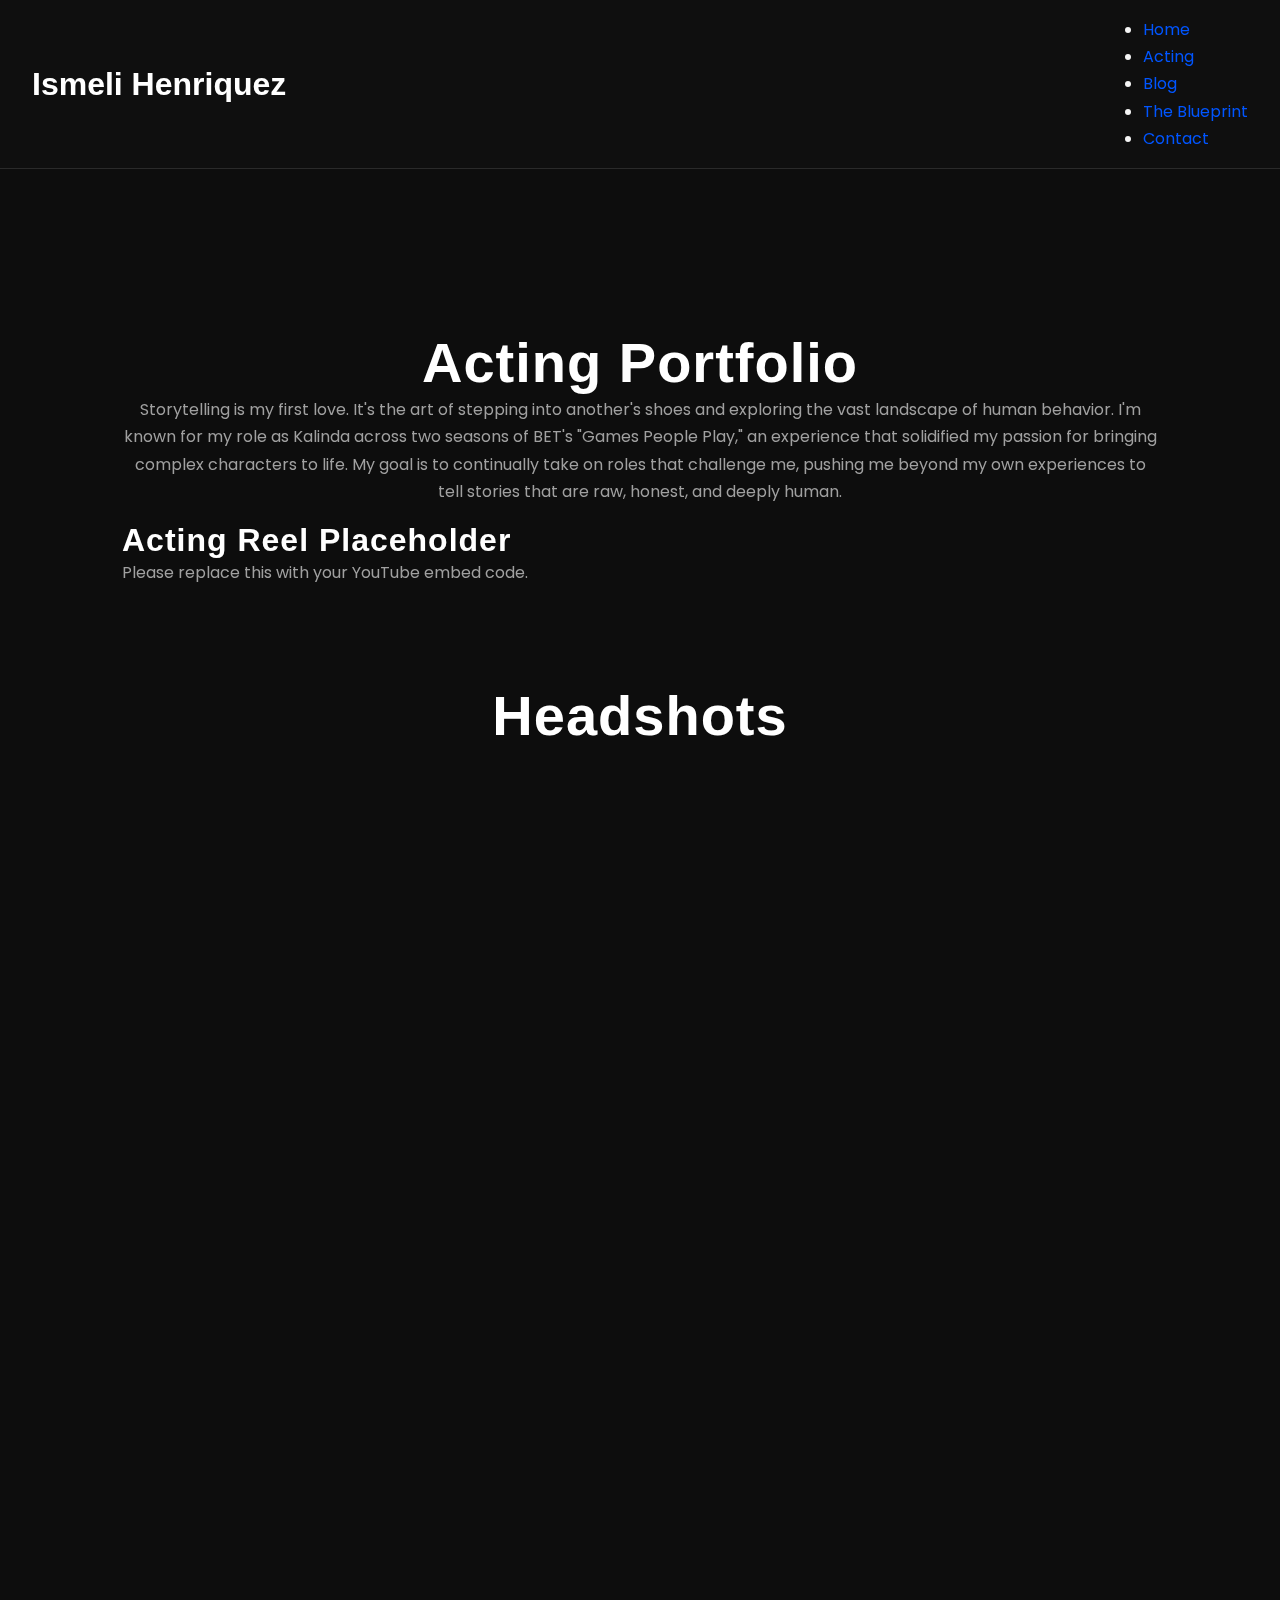
<file: acting.html>
<!DOCTYPE html>
<html lang="en">
<head>
    <meta charset="UTF-8">
    <meta name="viewport" content="width=device-width, initial-scale=1.0">
    <title>Acting - Ismeli Henriquez</title>
    <link rel="stylesheet" href="style.css">
    <link rel="preconnect" href="https://fonts.googleapis.com">
    <link rel="preconnect" href="https://fonts.gstatic.com" crossorigin>
    <link href="https://fonts.googleapis.com/css2?family=Bebas+Neue&family=Poppins:wght@400;600;700&display=swap" rel="stylesheet">
    <link href="https://unpkg.com/aos@2.3.1/dist/aos.css" rel="stylesheet">
</head>
<body>

    <nav class="main-nav">
        <div class="logo"><a href="index.html">Ismeli Henriquez</a></div>
        <ul>
            <li><a href="index.html">Home</a></li>
            <li><a href="acting.html">Acting</a></li>
            <li><a href="blog.html">Blog</a></li>
            <li><a href="blueprint.html">The Blueprint</a></li>
            <li><a href="contact.html">Contact</a></li>
        </ul>
    </nav>

    <main>
        <section class="section">
            <div class="container">
                <div class="section-center" data-aos="fade-up">
                    <h2>Acting Portfolio</h2>
                    <p>Storytelling is my first love. It's the art of stepping into another's shoes and exploring the vast landscape of human behavior. I'm known for my role as Kalinda across two seasons of BET's "Games People Play," an experience that solidified my passion for bringing complex characters to life. My goal is to continually take on roles that challenge me, pushing me beyond my own experiences to tell stories that are raw, honest, and deeply human.</p>
                </div>

                <div class="reel-container" data-aos="fade-up" data-aos-delay="100">
                     <div class="reel-placeholder">
                         <h3>Acting Reel Placeholder</h3>
                         <p>Please replace this with your YouTube embed code.</p>
                     </div>
                </div>

                <div class="section-center" style="margin-top: 6rem;" data-aos="fade-up">
                    <h2>Headshots</h2>
                </div>
                <div class="headshot-gallery" data-aos="fade-up" data-aos-delay="100">
                    <img src="headshot(1).jpg" alt="Headshot of Ismeli Henriquez 1">
                    <img src="headshot(2).JPG" alt="Headshot of Ismeli Henriquez 2">
                    <img src="headshot(3).jpg" alt="Headshot of Ismeli Henriquez 3">
                    <img src="headshot(4).jpg" alt="Headshot of Ismeli Henriquez 4">
                    <img src="headshot(5).jpg" alt="Headshot of Ismeli Henriquez 5">
                    <img src="headshot(6).JPG" alt="Headshot of Ismeli Henriquez 6">
                </div>
            </div>
        </section>
    </main>
    
    <script src="https://unpkg.com/aos@2.3.1/dist/aos.js"></script>
    <script>AOS.init({ once: true, duration: 800 });</script>
</body>
</html>
</file>
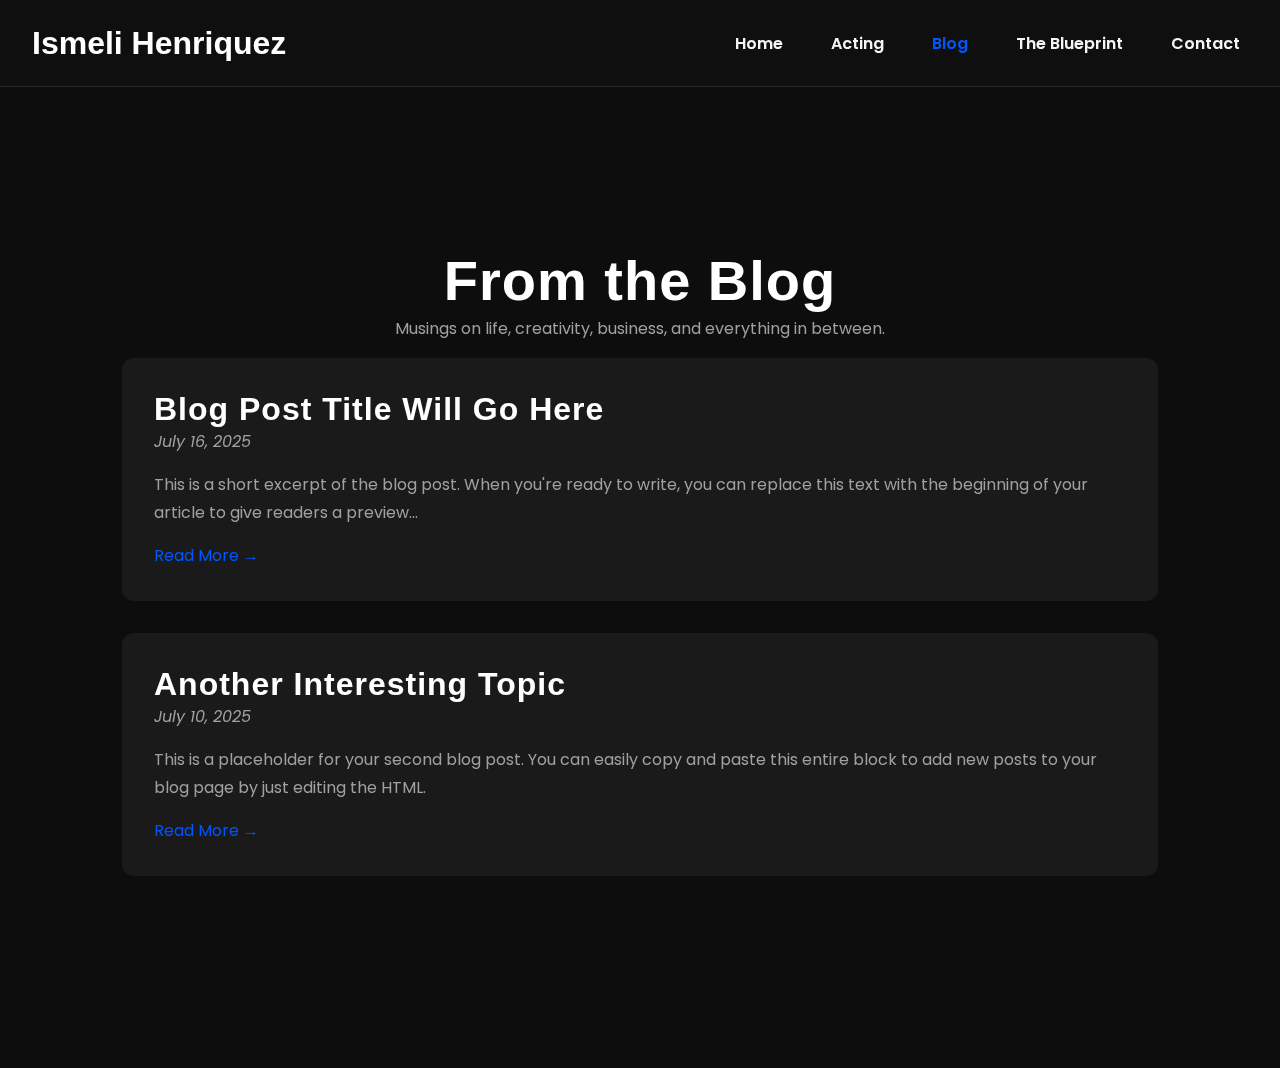
<file: blog.html>
<!DOCTYPE html>
<html lang="en">
<head>
    <meta charset="UTF-8">
    <meta name="viewport" content="width=device-width, initial-scale=1.0">
    <title>Blog - Ismeli Henriquez</title>
    <link rel="stylesheet" href="style.css">
    <link rel="preconnect" href="https://fonts.googleapis.com">
    <link rel="preconnect" href="https://fonts.gstatic.com" crossorigin>
    <link href="https://fonts.googleapis.com/css2?family=Bebas+Neue&family=Poppins:wght@400;600;700&display=swap" rel="stylesheet">
    <link href="https://unpkg.com/aos@2.3.1/dist/aos.css" rel="stylesheet">
</head>
<body>

    <nav class="main-nav">
        <div class="logo"><a href="index.html">Ismeli Henriquez</a></div>
        <ul class="nav-links" id="nav-links">
            <li><a href="index.html">Home</a></li>
            <li><a href="acting.html">Acting</a></li>
            <li><a href="blog.html" class="active">Blog</a></li>
            <li><a href="blueprint.html">The Blueprint</a></li>
            <li><a href="contact.html">Contact</a></li>
        </ul>
        <div class="hamburger" id="hamburger">
            <div class="line"></div>
            <div class="line"></div>
            <div class="line"></div>
        </div>
    </nav>

    <main>
        <section class="section">
            <div class="container">
                <div class="section-center" data-aos="fade-up">
                    <h2>From the Blog</h2>
                    <p>Musings on life, creativity, business, and everything in between.</p>
                </div>

                <div class="blog-post-list" data-aos="fade-up" data-aos-delay="100">
                    <div class="blog-post-item">
                        <h3>Blog Post Title Will Go Here</h3>
                        <p class="post-date">July 16, 2025</p>
                        <p>This is a short excerpt of the blog post. When you're ready to write, you can replace this text with the beginning of your article to give readers a preview...</p>
                        <a href="#">Read More &rarr;</a>
                    </div>
                    <div class="blog-post-item">
                        <h3>Another Interesting Topic</h3>
                        <p class="post-date">July 10, 2025</p>
                        <p>This is a placeholder for your second blog post. You can easily copy and paste this entire block to add new posts to your blog page by just editing the HTML.</p>
                        <a href="#">Read More &rarr;</a>
                    </div>
                </div>
            </div>
        </section>
    </main>
    
    <script src="https://unpkg.com/aos@2.3.1/dist/aos.js"></script>
    <script>
        AOS.init({ once: true, duration: 800 });
        const hamburger = document.getElementById('hamburger');
        const navLinks = document.getElementById('nav-links');
        hamburger.addEventListener('click', () => {
            navLinks.classList.toggle('active');
            hamburger.classList.toggle('active');
        });
    </script>
</body>
</html>
</file>
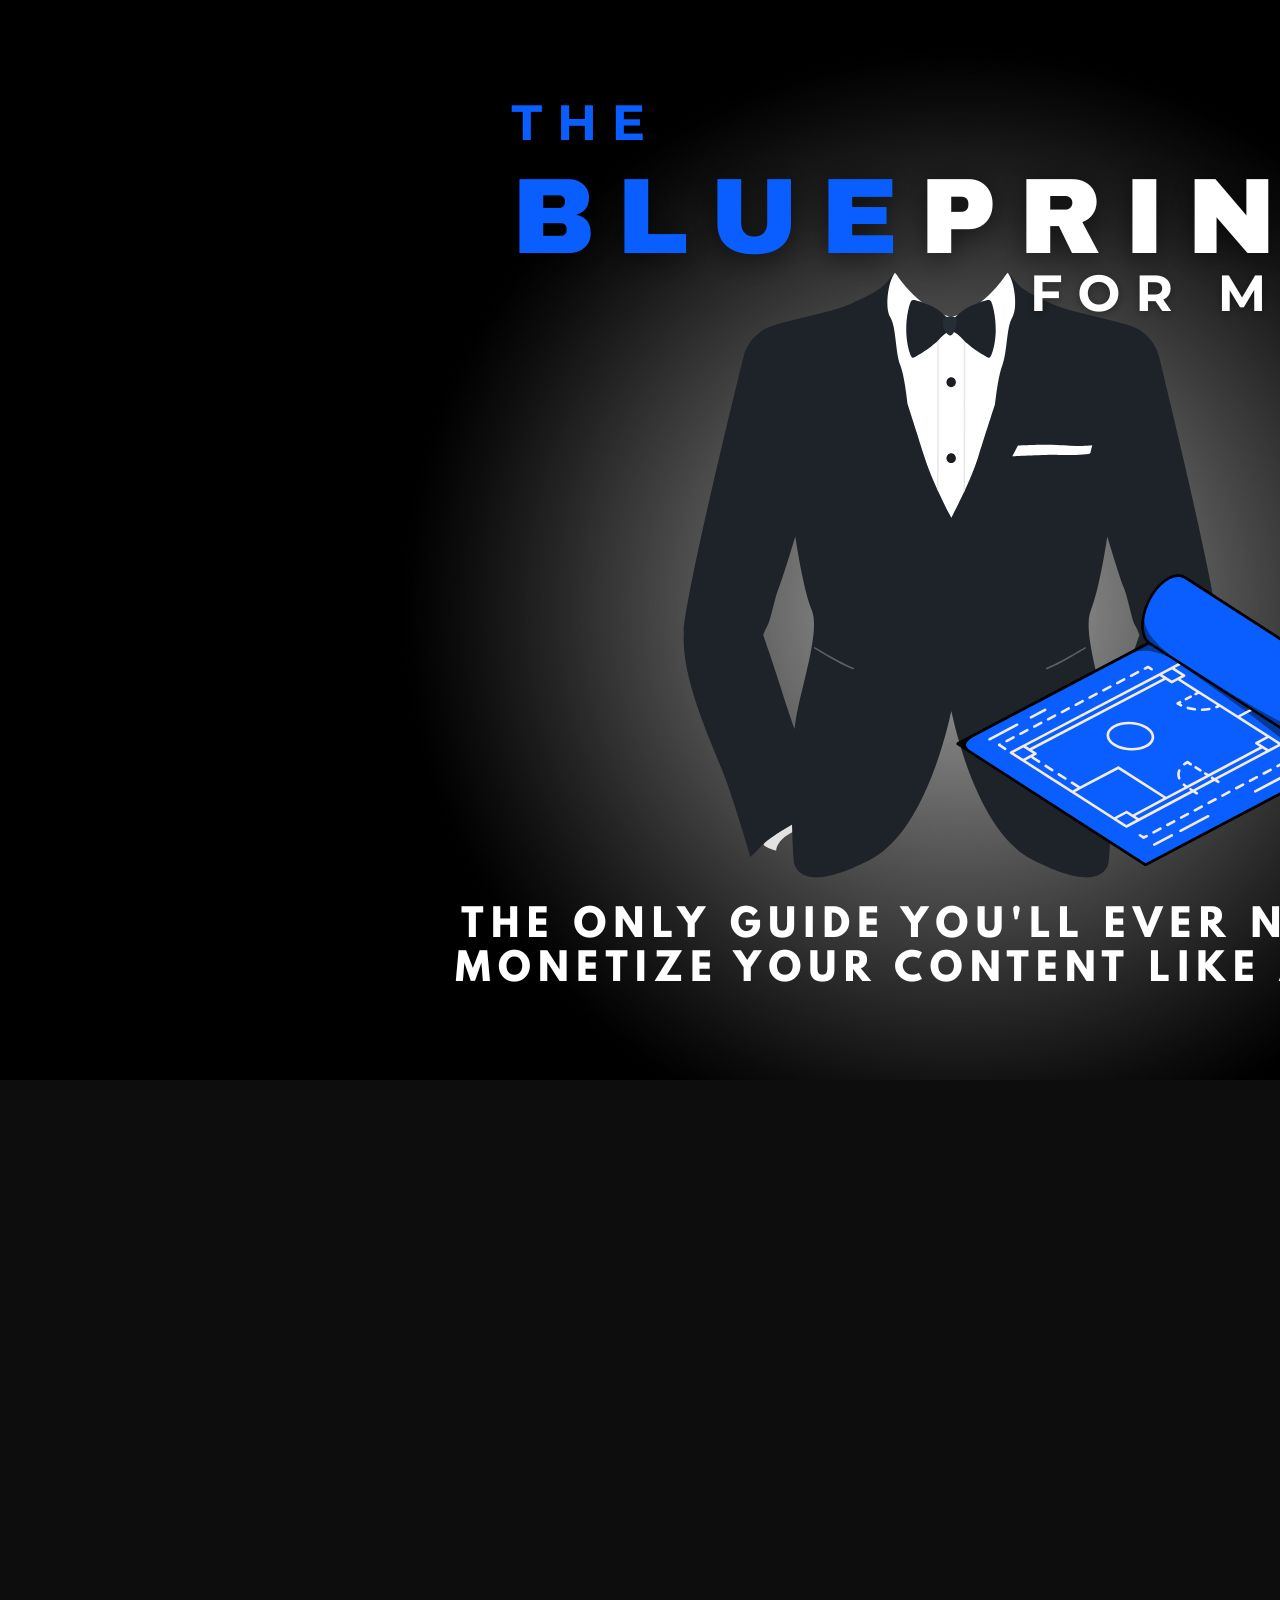
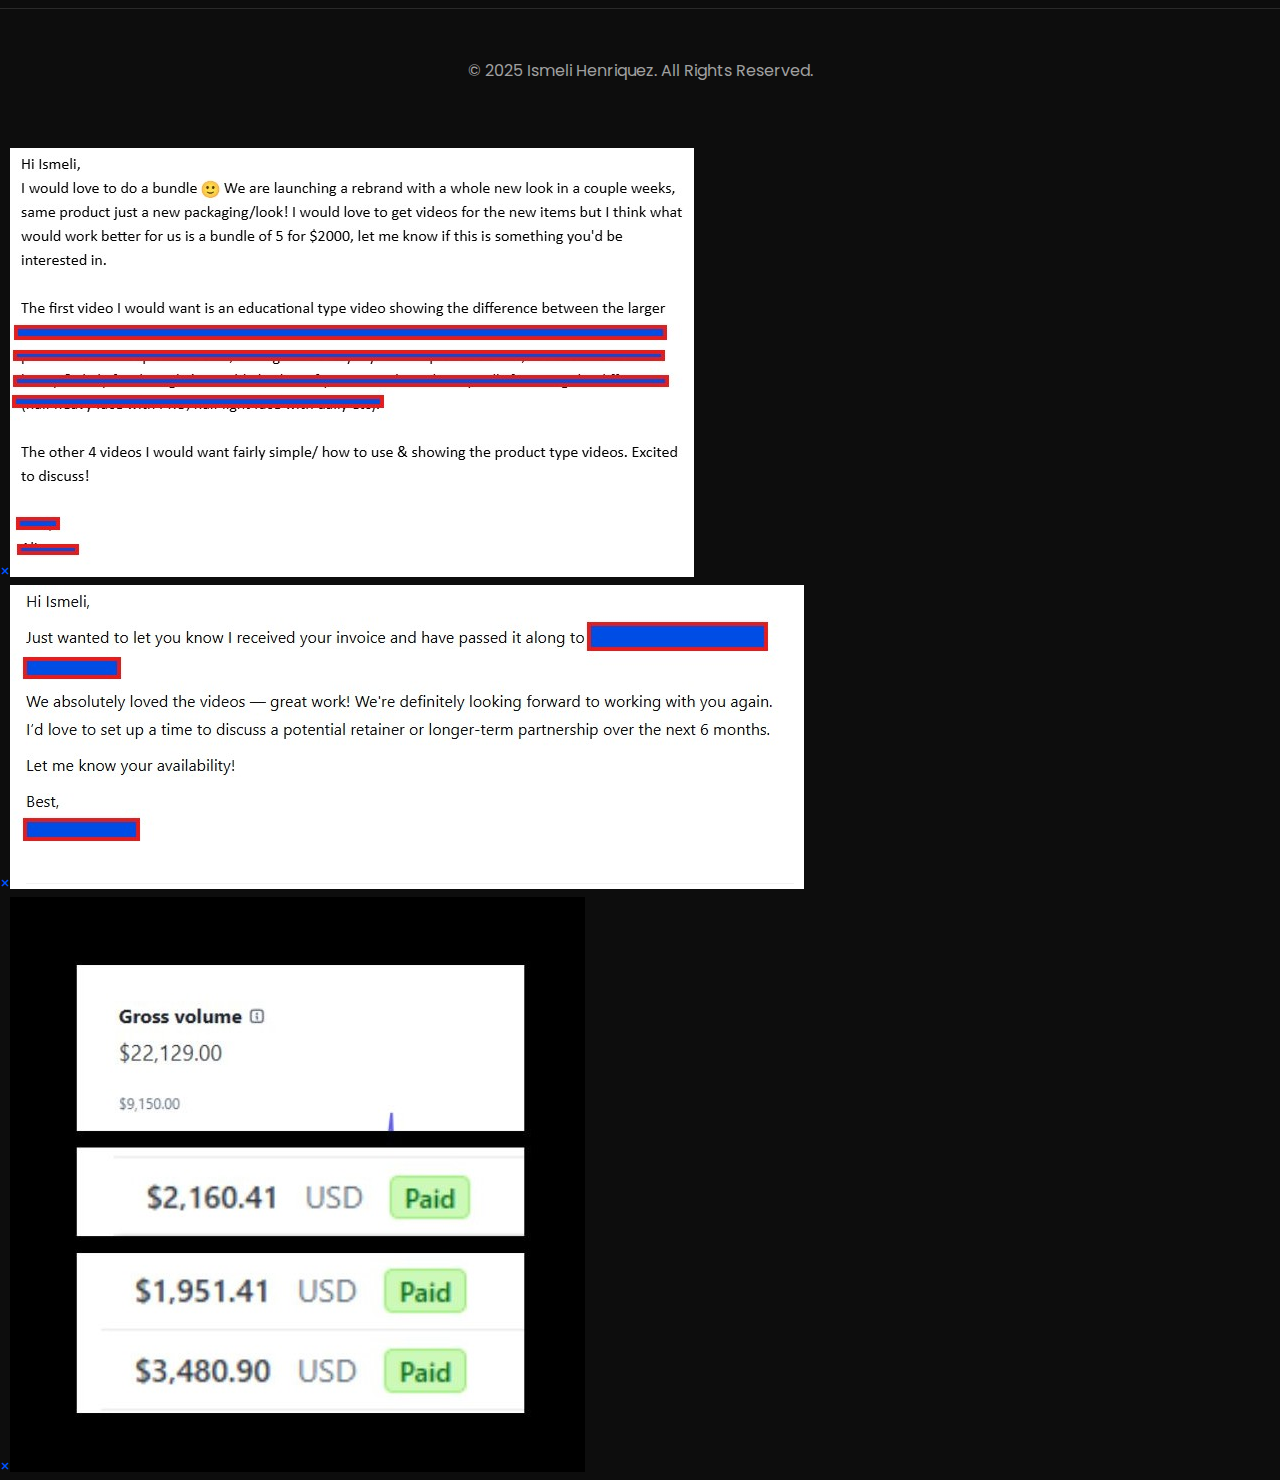
<file: blueprint.html>
<!DOCTYPE html>
<html lang="en">
<head>
    <meta charset="UTF-8">
    <meta name="viewport" content="width=device-width, initial-scale=1.0">
    <title>The Blueprint for Men - Monetize Your Content</title>
    <link rel="apple-touch-icon" href="/apple-touch-icon.png">
<link rel="icon" href="/favicon.ico" sizes="any">
<link rel="icon" type="image/svg+xml" href="/favicon.svg">
<link rel="manifest" href="/site.webmanifest">
    <link rel="stylesheet" href="/style.css">
    <link rel="preconnect" href="https://fonts.googleapis.com">
    <link rel="preconnect" href="https://fonts.gstatic.com" crossorigin>
    <link href="https://fonts.googleapis.com/css2?family=Bebas+Neue&family=Poppins:wght@400;600;700&display=swap" rel="stylesheet">
    <link href="httpshttps://unpkg.com/aos@2.3.1/dist/aos.css" rel="stylesheet">
</head>
<body>
    <header class="hero">
        <div class="logo-container" data-aos="zoom-in">
            <a href="index.html" aria-label="Back to main site">
                <img src="FOR_MEN_(2).jpg" alt="The Blueprint for Men Logo">
            </a>
        </div>
        <h1 data-aos="fade-up" data-aos-delay="100">Make <span class="highlight">$1K–$5K+/Month</span> Creating Simple Videos for Brands</h1>
        <p class="subtitle" data-aos="fade-up" data-aos-delay="200">
            Learn how everyday guys are making real money filming 30-second videos from their phone — without posting anything online or quitting their job.
        </p>
        <a href="https://buy.stripe.com/28EeVdeuoaXUbR5dIKfIs01" target="_blank" class="btn btn-primary" data-aos="fade-up" data-aos-delay="300">Get The Blueprint Now</a>
    </header>

    <main>
        <section class="section">
            <div class="container section-center">
                <h2 data-aos="fade-up">This Is For Men Who Are <span class="highlight">Tired of the Grind.</span></h2>
                <p data-aos="fade-up" data-aos-delay="100">If you're looking for a real way to make extra cash on your own time, this is for you.</p>
                <div class="grid-3">
                    <div class="card" data-aos="fade-up" data-aos-delay="200">
                        <h3>📦 9-to-5 Guys<br>👨‍🔧 Tradesmen</h3>
                        <p>Tired of paycheck-to-paycheck living? Use your existing knowledge to earn more on your own schedule.</p>
                    </div>
                    <div class="card" data-aos="fade-up" data-aos-delay="300">
                        <h3>👨‍👦‍👦 Dads &<br>📚 Students</h3>
                        <p>Need flexibility? Earn from home without sacrificing time with family or your studies.</p>
                    </div>
                    <div class="card" data-aos="fade-up" data-aos-delay="400">
                        <h3>👨‍💻 Hustlers &<br>🎮 Hobbyists</h3>
                        <p>Turn your passions—cars, sneakers, gaming, fitness—into a profitable side-income stream.</p>
                    </div>
                </div>
            </div>
        </section>

        <section class="section">
            <div class="container">
                <div class="section-center" style="max-width: 800px; margin: 0 auto 4rem auto;">
                    <h2 data-aos="fade-up">It’s Called UGC. And It's Simple.</h2>
                    <p data-aos="fade-up" data-aos-delay="100">Brands don’t want influencers. They want <span class="highlight">real, genuine guys like you.</span> You don't need to post anything or even show your face if you don't want to.</p>
                </div>
                <div class="how-it-works">
                    <div class="step" data-aos="fade-right">
                        <div class="step-number">1</div>
                        <div class="step-content">
                            <h3>📦 Get Free Products</h3>
                            <p>Brands send you their products for free (tools, tech, clothes, drinks, etc.).<span class="highlight"> And yes, you get to keep them!</span></p>
                        </div>
                    </div>
                    <div class="step" data-aos="fade-right" data-aos-delay="100">
                        <div class="step-number">2</div>
                        <div class="step-content">
                            <h3>🎥 Film a Short Video</h3>
                            <p>You film a casual 30-60 second video on your phone, just like you're telling a friend about it.</p>
                        </div>
                    </div>
                    <div class="step" data-aos="fade-right" data-aos-delay="200">
                        <div class="step-number">3</div>
                        <div class="step-content">
                            <h3>💰 Get Paid</h3>
                            <p>You send the video to the brand for their marketing, and they pay you directly. Simple.</p>
                        </div>
                    </div>
                </div>
            </div>
        </section>

        <section class="section">
            <div class="container section-center">
                <h2 data-aos="fade-up">My Results <span class="highlight">Don't Lie.</span></h2>
                <p data-aos="fade-up" data-aos-delay="100">This isn't theory. These are my actual earnings and offers from brands.</p>
                <p class="enlarge-text" data-aos="fade-up" data-aos-delay="150">(Click each image to enlarge)</p>
                <div class="proof-grid">
                    <div class="proof-item" data-aos="fade-up" data-aos-delay="200">
                        <a class="lightbox-trigger" data-lightbox="img1"><img src="Email Screenshot.jpg" alt="Email offer for a bundle deal"></a>
                        <p>$2,000 for 5 short videos that took less than 30 minutes of my time. Brands pay for authenticity that gets results, not slick production.</p>
                    </div>
                    <div class="proof-item" data-aos="fade-up" data-aos-delay="300">
                        <a class="lightbox-trigger" data-lightbox="img2"><img src="Email Retainer.jpg" alt="Email offer for a retainer deal"></a>
                        <p>Long-term, consistent income. A 6-month retainer offer from a happy client.</p>
                    </div>
                    <div class="proof-item" data-aos="fade-up" data-aos-delay="400">
                         <a class="lightbox-trigger" data-lightbox="img3"><img src="payments.jpg" alt="Screenshot of payments"></a>
                        <p>The proof is in the payments. Direct deposits from brands hitting the bank account.</p>
                    </div>
                </div>
            </div>
        </section>

        <section class="section">
            <div class="container">
                <div class="section-center">
                    <h2 data-aos="fade-up">Inside <span class="highlight">The Blueprint</span></h2>
                    <p data-aos="fade-up" data-aos-delay="100">This is the only guide you'll ever need. I'm giving you everything.</p>
                </div>
                <ul class="checklist" data-aos="fade-up" data-aos-delay="200">
                    <li>How to film videos brands love (with just your phone)</li>
                    <li>How to get paid without ever posting to social media</li>
                    <li>How to pitch brands + get them to say YES</li>
                    <li>How to turn your job, trade, or hobby into brand deals</li>
                    <li>How to make $1K–$5K/month working part-time</li>
                    <li>10 direct brand contacts (my personal list!)</li>
                    <li>My personal scripts, tools, and templates</li>
                    <li>Portfolio template to look professional from day one</li>
                    <li>How to work with brands without showing your face</li>
                    <li>How to negotiate your rates and charge what you're worth</li>
                    <li>How to scale this to a $10k+/month full-time income</li>
                    <li>How to build a personal/influencer brand (optional)</li>
                </ul>
            </div>
        </section>

        <section class="section">
            <div class="container creator-section">
                <div class="creator-img" data-aos="fade-right">
                    <img src="me.jpg" alt="A photo of Ismeli, the course creator">
                </div>
                <div class="creator-bio" data-aos="fade-left" data-aos-delay="100">
                    <h2>👋 Hey, I'm Ismeli.<br>I'm Your Guide.</h2>
                    <p class="social-handle"><a href="https://www.instagram.com/ismelihenriquez" target="_blank" rel="noopener noreferrer">@ismelihenriquez</a></p>
                    <p>I’m an actress-turned-content creator who was getting millions of views making comedy sketches but wasn't making a dime. Everything changed when I discovered UGC and brand deals. For the last 5 years, I haven't worked a regular job, I get paid to make simple videos being myself, and I can work from anywhere.</p>
                    <p class="highlight" style="font-weight: 600;">This guide is everything I wish someone gave me when I started. It’s 5 years of experience packed into a step-by-step blueprint.</p>
                </div>
            </div>
        </section>
        
        <section id="offer" class="section offer-section">
            <div class="container">
                <div class="offer-box" data-aos="zoom-in">
                    <h2>🎁 <span class="highlight">Limited Time</span> Offer</h2>
                    <p>Get the entire blueprint at the special launch price.</p>
                    <div class="price">
                        <span class="original">$79</span>$49
                    </div>
                    <p>That’s less than a bad date, a night at the bar, or 2 drinks in Miami.</p>
                    <a href="https://buy.stripe.com/28EeVdeuoaXUbR5dIKfIs01" target="_blank" class="btn btn-primary" style="margin-top: 2rem;">Claim My Discount Now</a>
                    </div>
            </div>
        </section>
        
        <section class="section faq-section">
            <div class="container section-center">
                <h2 data-aos="fade-up">Frequently Asked <span class="highlight">Questions</span></h2>
                <div class="faq-container" data-aos="fade-up" data-aos-delay="100">
                    <div class="faq-item">
                        <button class="faq-question">Do I need prior experience or special skills?</button>
                        <div class="faq-answer"><p>Absolutely no experience is needed. This guide is designed to walk you through every single step, from understanding what UGC is to landing high-paying clients.</p></div>
                    </div>
                    <div class="faq-item">
                        <button class="faq-question">Can I really land deals with zero followers?</button>
                        <div class="faq-answer"><p>Yes. UGC doesn't rely on your followers; brands use their own platforms and ad budgets to promote the content. You don't even need a social media account—all you need is a portfolio showing your work, and this guide helps you build one from scratch.</p></div>
                    </div>
                    <div class="faq-item">
                        <button class="faq-question">What kind of equipment do I need?</button>
                        <div class="faq-answer"><p>All you need to get started is a smartphone with a decent camera. The entire guide is built around using just your phone. No expensive equipment is necessary to start making money.</p></div>
                    </div>
                    <div class="faq-item">
                        <button class="faq-question">How much time do I need to commit each week?</button>
                        <div class="faq-answer"><p>That's entirely up to you. This is a flexible side hustle that you can tailor to your schedule. Whether you have 5 hours or 20+ hours a week, you can make it work.</p></div>
                    </div>
                    <div class="faq-item">
                        <button class="faq-question">How long does it take to start making money?</button>
                        <div class="faq-answer"><p>Many students see results and land their first paid deal within 2-3 weeks if they follow the steps consistently. Some have even landed deals in their first week.</p></div>
                    </div>
                    <div class="faq-item">
                        <button class="faq-question">What if I don’t live in the U.S.?</button>
                        <div class="faq-answer"><p>UGC is a global need. The guide teaches you how to work with brands in any country, including a hack for working with tech and digital companies that don't require shipping physical products.</p></div>
                    </div>
                    <div class="faq-item">
                        <button class="faq-question">Does the guide include templates for portfolios and emails?</button>
                        <div class="faq-answer"><p>Yes, the guide comes with portfolio and email templates to get you started immediately. More importantly, it teaches you the *formula* behind a great pitch so you can craft your own unique emails that stand out from the crowd.</p></div>
                    </div>
                    <div class="faq-item">
                        <button class="faq-question">How will I access the guide after purchase?</button>
                        <div class="faq-answer"><p>You will receive an email with a link to download the guide as a PDF immediately after your purchase is complete. It's yours to keep forever for lifetime access.</p></div>
                    </div>
                    <div class="faq-item">
                        <button class="faq-question">Are there any extra or hidden costs?</button>
                        <div class="faq-answer"><p>No. The price of the guide is a one-time charge. For creating content, the guide recommends optional tools if you want to upgrade your quality later, but it provides free alternatives for everything. No additional paid tools are necessary to start.</p></div>
                    </div>
                    <div class="faq-item">
                        <button class="faq-question">What support is available if I get stuck?</button>
                        <div class="faq-answer"><p>The guide is very in-depth, but if you have questions, you can always reach out via email or Instagram DM. For more personalized help, one-on-one coaching calls are also available to book.</p></div>
                    </div>
                    <div class="faq-item">
                        <button class="faq-question">Do you offer refunds?</button>
                        <div class="faq-answer"><p>Due to the digital nature of the guide and the instant access you receive to valuable content and templates, we cannot offer refunds. Thanks for your understanding!</p></div>
                    </div>
                </div>
            </div>
        </section>

        <section class="section">
            <div class="container section-center" style="max-width: 800px; margin: auto;">
                <h2 data-aos="fade-up">Don’t Wait Until You’re Burnt Out to Start.</h2>
                <p data-aos="fade-up" data-aos-delay="100">You don't need to be perfect. You just need to start. Whether you're 18 or 85, this is your sign to bet on yourself. Start small. Start now. Grow fast.</p>
                <a href="https://buy.stripe.com/28EeVdeuoaXUbR5dIKfIs01" target="_blank" class="btn btn-primary" data-aos="fade-up" data-aos-delay="200">This is my Blueprint. Let's Go.</a>
            </div>
        </section>
    </main>

    <footer style="border-top: 1px solid var(--border-color); padding: 3rem 2rem; text-align: center;">
        <p>&copy; 2025 Ismeli Henriquez. All Rights Reserved.</p>
    </footer>

    <div class="lightbox" id="img1"><div class="lightbox-content"><a class="close">&times;</a><img src="Email Screenshot.jpg" alt="Enlarged view of email offer"><a class="close-bg"></a></div></div>
    <div class="lightbox" id="img2"><div class="lightbox-content"><a class="close">&times;</a><img src="Email Retainer.jpg" alt="Enlarged view of retainer offer"><a class="close-bg"></a></div></div>
    <div class="lightbox" id="img3"><div class="lightbox-content"><a class="close">&times;</a><img src="payments.jpg" alt="Enlarged view of payments screenshot"><a class="close-bg"></a></div></div>

    <script src="https://unpkg.com/aos@2.3.1/dist/aos.js"></script>
    <script>
        document.addEventListener('DOMContentLoaded', () => {
            AOS.init({ duration: 800, once: true });

            const lightboxTriggers = document.querySelectorAll('.lightbox-trigger');
            lightboxTriggers.forEach(trigger => {
                trigger.addEventListener('click', (e) => {
                    e.preventDefault();
                    const lightboxId = trigger.getAttribute('data-lightbox');
                    document.getElementById(lightboxId).classList.add('active');
                });
            });
            const lightboxClosers = document.querySelectorAll('.lightbox .close, .lightbox .close-bg');
            lightboxClosers.forEach(closer => {
                closer.addEventListener('click', (e) => {
                    e.preventDefault();
                    closer.closest('.lightbox').classList.remove('active');
                });
            });

            const faqQuestions = document.querySelectorAll('.faq-question');
            faqQuestions.forEach(question => {
                question.addEventListener('click', () => {
                    const answer = question.nextElementSibling;
                    question.classList.toggle('active');
                    if (question.classList.contains('active')) {
                        answer.style.maxHeight = answer.scrollHeight + 'px';
                    } else {
                        answer.style.maxHeight = 0;
                    }
                });
            });
        });
    </script>
</body>
</html>
</file>
<file: style.css>
/* --- General Setup & Variables --- */
:root {
    --primary-blue: #0055FF;
    --dark-bg: #0d0d0d;
    --off-white: #f5f5f5;
    --text-grey: #a0a0a0;
    --card-bg: #1a1a1a;
    --border-color: #2a2a2a;
}
* { margin: 0; padding: 0; box-sizing: border-box; }
html { scroll-behavior: smooth; }
body {
    font-family: 'Poppins', sans-serif;
    background-color: var(--dark-bg);
    color: var(--off-white);
    line-height: 1.7;
}
body.modal-open {
    overflow: hidden;
}
/* --- Typography & General Styles --- */
h1, h2, h3 { font-family: 'Montserrat', sans-serif; font-weight: 800; line-height: 1.2; letter-spacing: 1px; color: white; }
h1 { font-size: 5rem; }
h2 { font-size: 3.5rem; }
h3 { font-size: 2rem; }
p { color: var(--text-grey); margin-bottom: 1rem; }
a { color: var(--primary-blue); text-decoration: none; }
.container { max-width: 1100px; margin: 0 auto; padding: 4rem 2rem; }
.section { padding: 6rem 0; border-bottom: 1px solid var(--border-color); }
.section:last-child { border-bottom: none; }
.section-center { text-align: center; }
.highlight { color: var(--primary-blue); }
/* --- Buttons --- */
.btn { display: inline-block; padding: 18px 40px; font-family: 'Poppins', sans-serif; font-size: 1.1rem; font-weight: 700; text-decoration: none; border-radius: 8px; transition: all 0.3s ease; cursor: pointer; border: 2px solid var(--primary-blue); background: var(--primary-blue); color: white !important; }
.btn:hover { transform: translateY(-5px); }
.btn-secondary { background: transparent; color: var(--primary-blue); }
.btn-secondary:hover { background: var(--primary-blue); color: white; }
/* --- Main Navigation --- */
.main-nav { display: flex; justify-content: space-between; align-items: center; padding: 1rem 2rem; background-color: rgba(17, 17, 17, 0.85); backdrop-filter: blur(10px); border-bottom: 1px solid var(--border-color); position: sticky; top: 0; z-index: 1000; }
.main-nav .logo a { font-family: 'Montserrat', sans-serif; font-weight: 800; font-size: 2rem; color: white; }
.main-nav .nav-links { display: flex; list-style: none; gap: 2rem; align-items: center; }
.main-nav .nav-links a { color: var(--off-white); font-weight: 600; transition: color 0.2s ease; padding: 0.5rem; }
.main-nav .nav-links a:hover, .main-nav .nav-links a.active { color: var(--primary-blue); }
.hamburger { display: none; flex-direction: column; cursor: pointer; gap: 5px; }
.hamburger .line { width: 25px; height: 3px; background-color: white; border-radius: 5px; transition: all 0.3s ease-in-out; }
/* --- General Site Styles --- */
.homepage-hero { display: flex; align-items: center; gap: 4rem; }
.social-icons { display: flex; gap: 1.5rem; margin-top: 2rem; }
.social-icons a { color: var(--text-grey); font-size: 1.5rem; transition: all 0.2s ease; }
.social-icons a:hover { color: var(--primary-blue); transform: translateY(-3px); }
.page-links-grid { display: grid; grid-template-columns: repeat(auto-fit, minmax(280px, 1fr)); gap: 2rem; margin-top: 3rem; }
.page-link-card { background: var(--card-bg); padding: 2.5rem; border-radius: 12px; text-align: center; transition: all 0.3s ease; }
.page-link-card:hover { transform: translateY(-10px); box-shadow: 0 10px 30px rgba(0,0,0,0.3); }
.headshot-gallery { display: grid; grid-template-columns: repeat(auto-fit, minmax(250px, 1fr)); gap: 1.5rem; margin-top: 3rem; }
.headshot-gallery img { width: 100%; height: 100%; object-fit: cover; border-radius: 8px; }
.blog-post-item { background: var(--card-bg); padding: 2rem; border-radius: 12px; margin-bottom: 2rem; }
.blog-post-item .post-date { font-style: italic; color: var(--text-grey); margin-bottom: 1rem; }
.modal-overlay { position: fixed; top: 0; left: 0; width: 100%; height: 100%; background: rgba(0, 0, 0, 0.85); z-index: 2000; display: none; align-items: center; justify-content: center; }
.modal-overlay.active { display: flex; }
.modal-content { background: var(--card-bg); padding: 2rem 3rem; border-radius: 16px; max-width: 800px; width: 90%; max-height: 90vh; overflow-y: auto; position: relative; }
.modal-close-btn { position: absolute; top: 1rem; right: 1.5rem; font-size: 2.5rem; color: var(--text-grey); cursor: pointer; background: none; border: none; }
.video-responsive { position: relative; overflow: hidden; padding-top: 56.25%; height: 0; margin-top: 4rem; }
.video-responsive iframe { position: absolute; top: 0; left: 0; width: 100%; height: 100%; border: 0; }
.main-footer { background-color: #111; padding: 3rem 2rem; text-align: center; border-top: 1px solid var(--border-color); }
.main-footer .social-icons { justify-content: center; margin-top: 0; margin-bottom: 1.5rem; }

/* --- Styles for Blueprint Page --- */
.blueprint-page .lp-nav { background-color: rgba(17, 17, 17, 0.85); backdrop-filter: blur(10px); border-bottom: 1px solid var(--border-color); position: sticky; top: 0; z-index: 1000; padding: 1rem 2rem; text-align: center; }
.blueprint-page .lp-nav a { color: var(--off-white); text-decoration: none; font-weight: 600; margin: 0 1rem; transition: color 0.2s ease; }
.blueprint-page .lp-nav a:hover { color: var(--primary-blue); }
.blueprint-page .hero { text-align: center; padding-top: 4rem; }
.blueprint-page .deal-highlight { color: var(--off-white); font-weight: 600; margin-top: 1rem; }
.blueprint-page .value-prop-section, .blueprint-page .quiz-trigger-section { background-color: var(--card-bg); border-radius: 16px; }
.blueprint-page .investment-section { display: flex; align-items: center; gap: 4rem; text-align: left; }
.blueprint-page .investment-section img, .blueprint-page .testimonial-card img { cursor: zoom-in; transition: transform 0.2s ease; }
.blueprint-page .investment-section img:hover, .blueprint-page .testimonial-card img:hover { transform: scale(1.03); }
.blueprint-page .grid-3 { display: grid; grid-template-columns: repeat(auto-fit, minmax(300px, 1fr)); gap: 2rem; margin-top: 3rem; }
.blueprint-page .card { background: var(--card-bg); padding: 2rem; border-radius: 12px; border: 1px solid var(--border-color); }
.blueprint-page .how-it-works .step h3 { font-size: 2.5rem; }
.blueprint-page .how-it-works .step { display: flex; align-items: center; background: var(--card-bg); padding: 2rem; border-radius: 12px; margin-bottom: 1.5rem; }
.blueprint-page .how-it-works .step-number { font-family: 'Montserrat', sans-serif; font-weight: 800; font-size: 4rem; color: var(--primary-blue); margin-right: 2rem; line-height: 1; }
.blueprint-page .proof-grid { display: grid; grid-template-columns: repeat(auto-fit, minmax(300px, 1fr)); gap: 2.5rem; margin-top: 3rem; }
.blueprint-page .proof-item img { width: 100%; height: auto; border-radius: 8px; margin-bottom: 1.5rem; border: 1px solid #444; cursor: zoom-in; }
.blueprint-page .checklist { list-style: none; margin-top: 3rem; columns: 2; column-gap: 2.5rem; }
.blueprint-page .checklist li { background: url('data:image/svg+xml;utf8,<svg xmlns="http://www.w3.org/2000/svg" width="24" height="24" viewBox="0 0 24" fill="none" stroke="%230055FF" stroke-width="2" stroke-linecap="round" stroke-linejoin="round"><path d="M22 11.08V12a10 10 0 1 1-5.93-9.14"></path><polyline points="22 4 12 14.01 9 11.01"></polyline></svg>') no-repeat left center; padding-left: 40px; margin-bottom: 1.5rem; font-size: 1.1rem; color: var(--off-white); }
.blueprint-page .offer-box p { color: #555; }
.blueprint-page .price { margin: 1.5rem 0; font-size: 4rem; font-weight: 700; color: var(--dark-bg); }
.blueprint-page .price span.original { text-decoration: line-through; font-size: 1.8rem; color: var(--text-grey); margin-right: 1rem; }
.blueprint-page .lightbox { position: fixed; top: 0; left: 0; width: 100%; height: 100%; background: rgba(0, 0, 0, 0.85); display: flex; align-items: center; justify-content: center; opacity: 0; visibility: hidden; transition: opacity 0.4s ease; z-index: 2000; }
.blueprint-page .lightbox.active { opacity: 1; visibility: visible; }
.blueprint-page footer.footer-note { padding: 3rem 2rem; text-align: center; border-top: 1px solid var(--border-color); }

/* --- Custom Quiz Modal Styles --- */
.quiz-overlay { font-family: 'Poppins', sans-serif; position: fixed; top: 0; left: 0; width: 100%; height: 100%; background: rgba(13, 13, 13, 0.85); backdrop-filter: blur(8px); z-index: 5000; display: none; align-items: center; justify-content: center; padding: 1rem; }
.quiz-overlay.active { display: flex; }
.quiz-modal { background-color: var(--card-bg); border: 1px solid var(--border-color); border-radius: 16px; box-shadow: 0 10px 40px rgba(0,0,0,0.5); width: 100%; max-width: 700px; max-height: 90vh; display: flex; flex-direction: column; position: relative; overflow: hidden; }
.quiz-modal-inner { overflow-y: auto; flex-grow: 1; padding: 2rem 3rem; min-height: 0; }
.quiz-modal-inner::-webkit-scrollbar { width: 8px; }
.quiz-modal-inner::-webkit-scrollbar-track { background: #111; border-radius: 10px; }
.quiz-modal-inner::-webkit-scrollbar-thumb { background: #555; border-radius: 10px; }
.quiz-modal-inner::-webkit-scrollbar-thumb:hover { background: #888; }
.quiz-close-btn { position: absolute; top: 1rem; right: 1.5rem; font-size: 2rem; color: var(--text-grey); cursor: pointer; background: none; border: none; line-height: 1; z-index: 10; }
.quiz-modal h1, .quiz-modal h2 { font-family: 'Montserrat', sans-serif; font-weight: 800; }
.quiz-answer-options { display: grid; grid-template-columns: 1fr 1fr; gap: 1rem; margin-top: 2rem; }
.quiz-answer-btn { width: 100%; text-align: left; padding: 1rem; border: 2px solid var(--border-color); border-radius: 8px; color: var(--off-white); background: none; cursor: pointer; transition: all 0.2s ease; font-size: 1rem;}
.quiz-answer-btn:hover { background-color: rgba(0, 85, 255, 0.1); border-color: var(--primary-blue); }
.quiz-email-capture { background-color: #111; padding: 2rem; margin: 2rem -3rem -2rem -3rem; border-top: 1px solid var(--border-color); }
.quiz-email-capture input { background-color: #333; border: 1px solid var(--border-color); color: var(--off-white); width: 100%; padding: 0.75rem 1rem; border-radius: 8px; margin-bottom: 1rem; }

/* --- Responsive Design --- */
@media (max-width: 768px) {
    .main-nav .nav-links { display: none; flex-direction: column; width: 100%; position: absolute; top: 67px; left: 0; background-color: #111; border-bottom: 1px solid var(--border-color); padding: 1rem 0; }
    .main-nav .nav-links.active { display: flex; }
    .main-nav .nav-links li { text-align: center; padding: 0.5rem 0; width: 100%; }
    .hamburger { display: flex; }
    .hamburger.active .line:nth-child(1) { transform: rotate(45deg) translate(5px, 5px); }
    .hamburger.active .line:nth-child(2) { opacity: 0; }
    .hamburger.active .line:nth-child(3) { transform: rotate(-45deg) translate(7px, -6px); }
    h1 { font-size: 3rem; }
    .blueprint-page .hero h1, .blueprint-page h2 { font-size: 3.5rem; }
    .blueprint-page .checklist { columns: 1; }
    .quiz-answer-options { grid-template-columns: 1fr; }
    .blueprint-page .lp-nav a { margin: 0 0.5rem; font-size: 0.9rem; }
    .blueprint-page .investment-section, .homepage-hero { flex-direction: column-reverse; text-align: center; }
}
</file>
